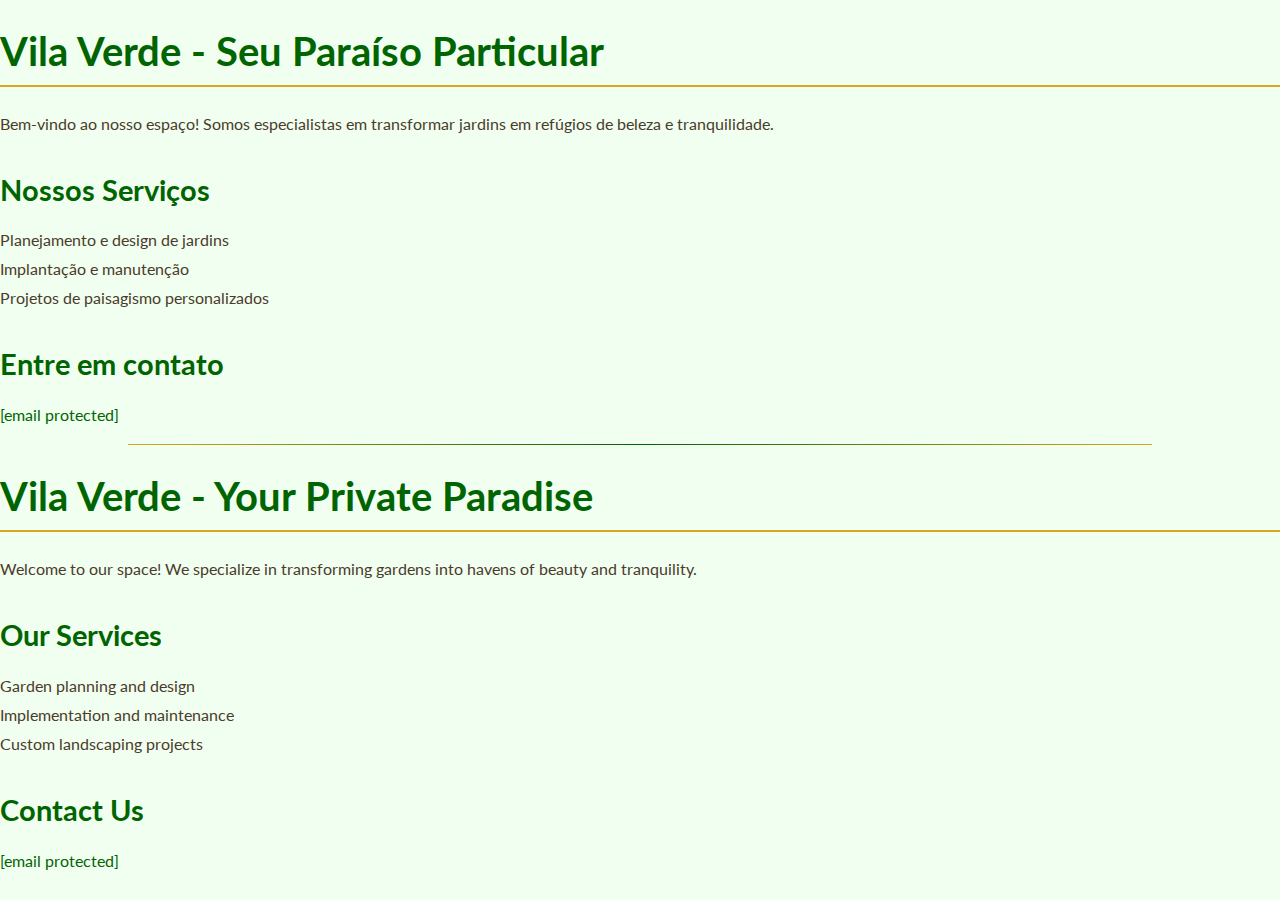
<file: index.html>
<!DOCTYPE html>
<html lang="pt-br">
<head>
    <meta charset="UTF-8">
    <meta name="viewport" content="width=device-width, initial-scale=1.0">
    <link rel="stylesheet" href="style.css">
    <title>Vila Verde - Seu Paraíso Particular</title>
</head>
<body>
    <h1>Vila Verde - Seu Paraíso Particular</h1>
    <p>Bem-vindo ao nosso espaço! Somos especialistas em transformar jardins em refúgios de beleza e tranquilidade.</p>

    <h2>Nossos Serviços</h2>
    <ul>
        <li>Planejamento e design de jardins</li>
        <li>Implantação e manutenção</li>
        <li>Projetos de paisagismo personalizados</li>
    </ul>

    <h2>Entre em contato</h2>
    <p><a href="mailto:contato@vilaverde.com">[email protected]</a></p>

    <hr>

    <h1>Vila Verde - Your Private Paradise</h1>
    <p>Welcome to our space! We specialize in transforming gardens into havens of beauty and tranquility.</p>

    <h2>Our Services</h2>
    <ul>
        <li>Garden planning and design</li>
        <li>Implementation and maintenance</li>
        <li>Custom landscaping projects</li>
    </ul>

    <h2>Contact Us</h2>
    <p><a href="mailto:contact@vilaverde.com">[email protected]</a></p>
</body>
</html>
</file>
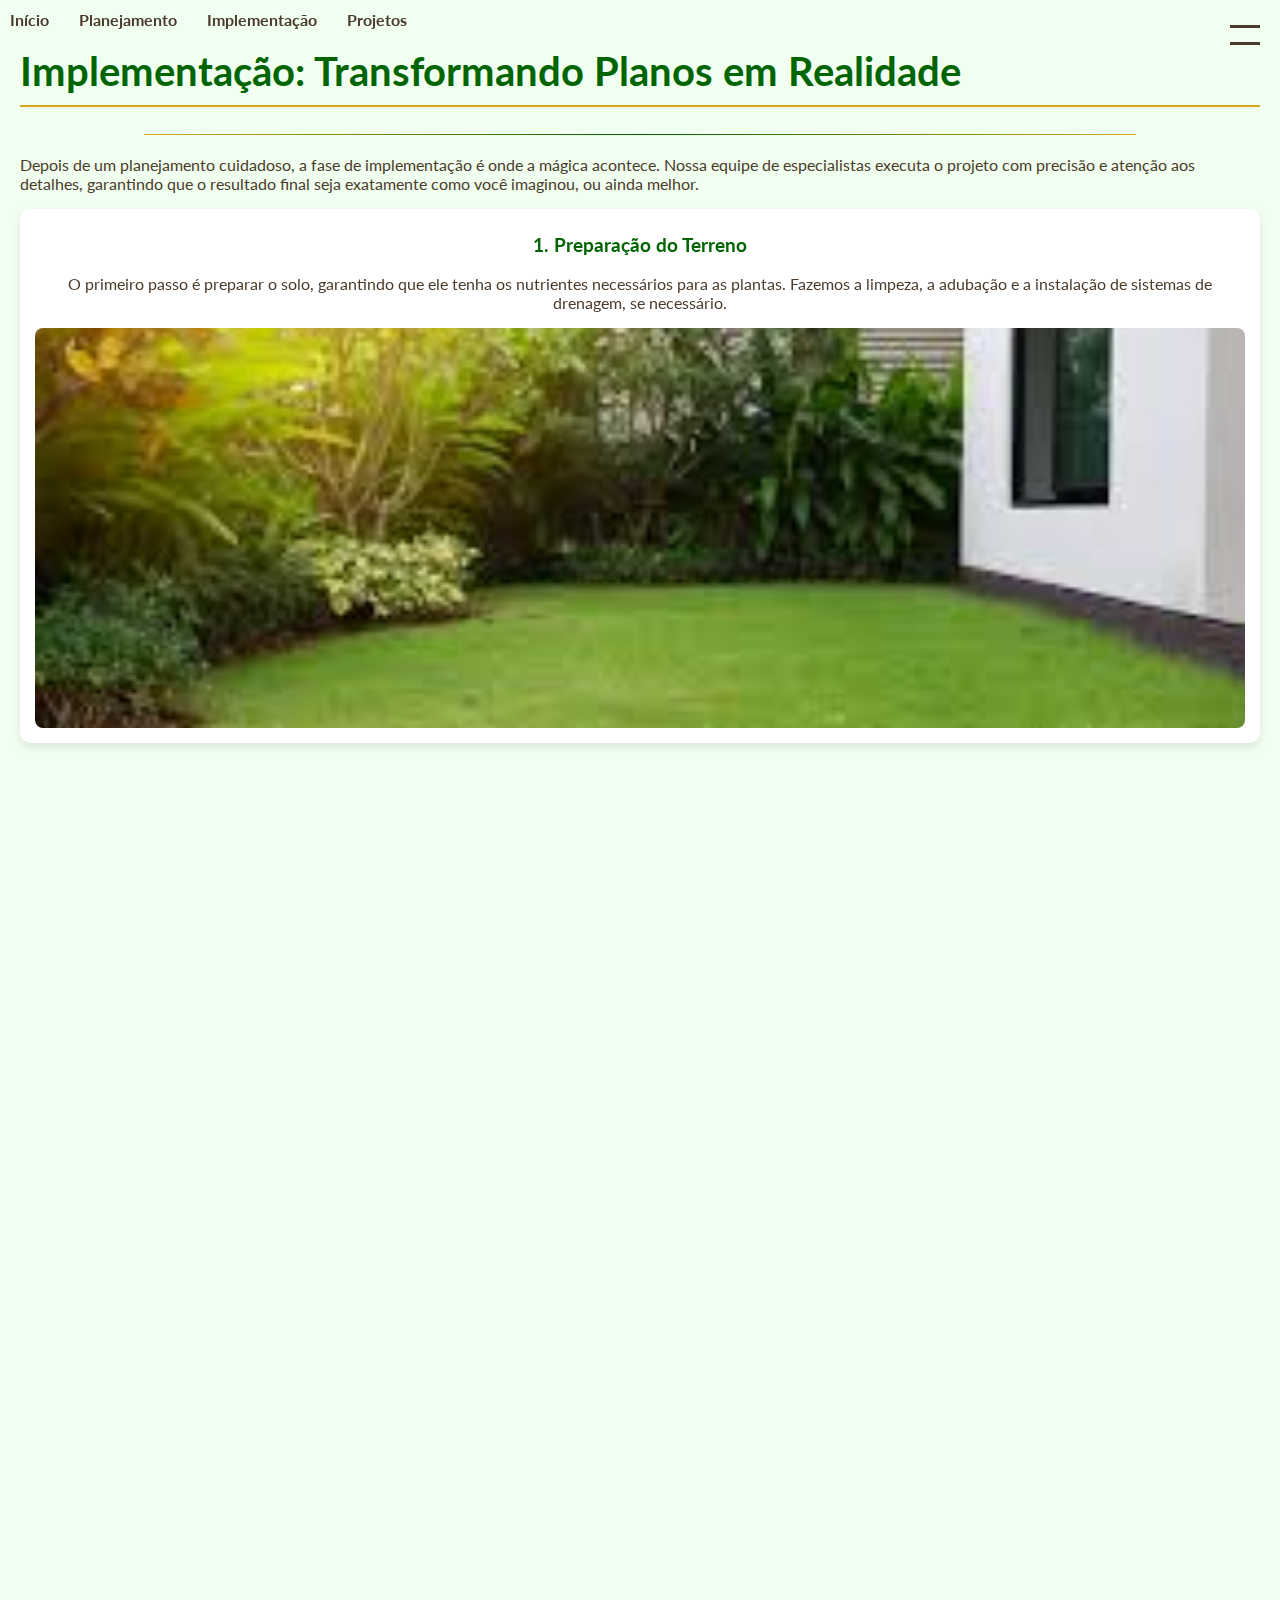
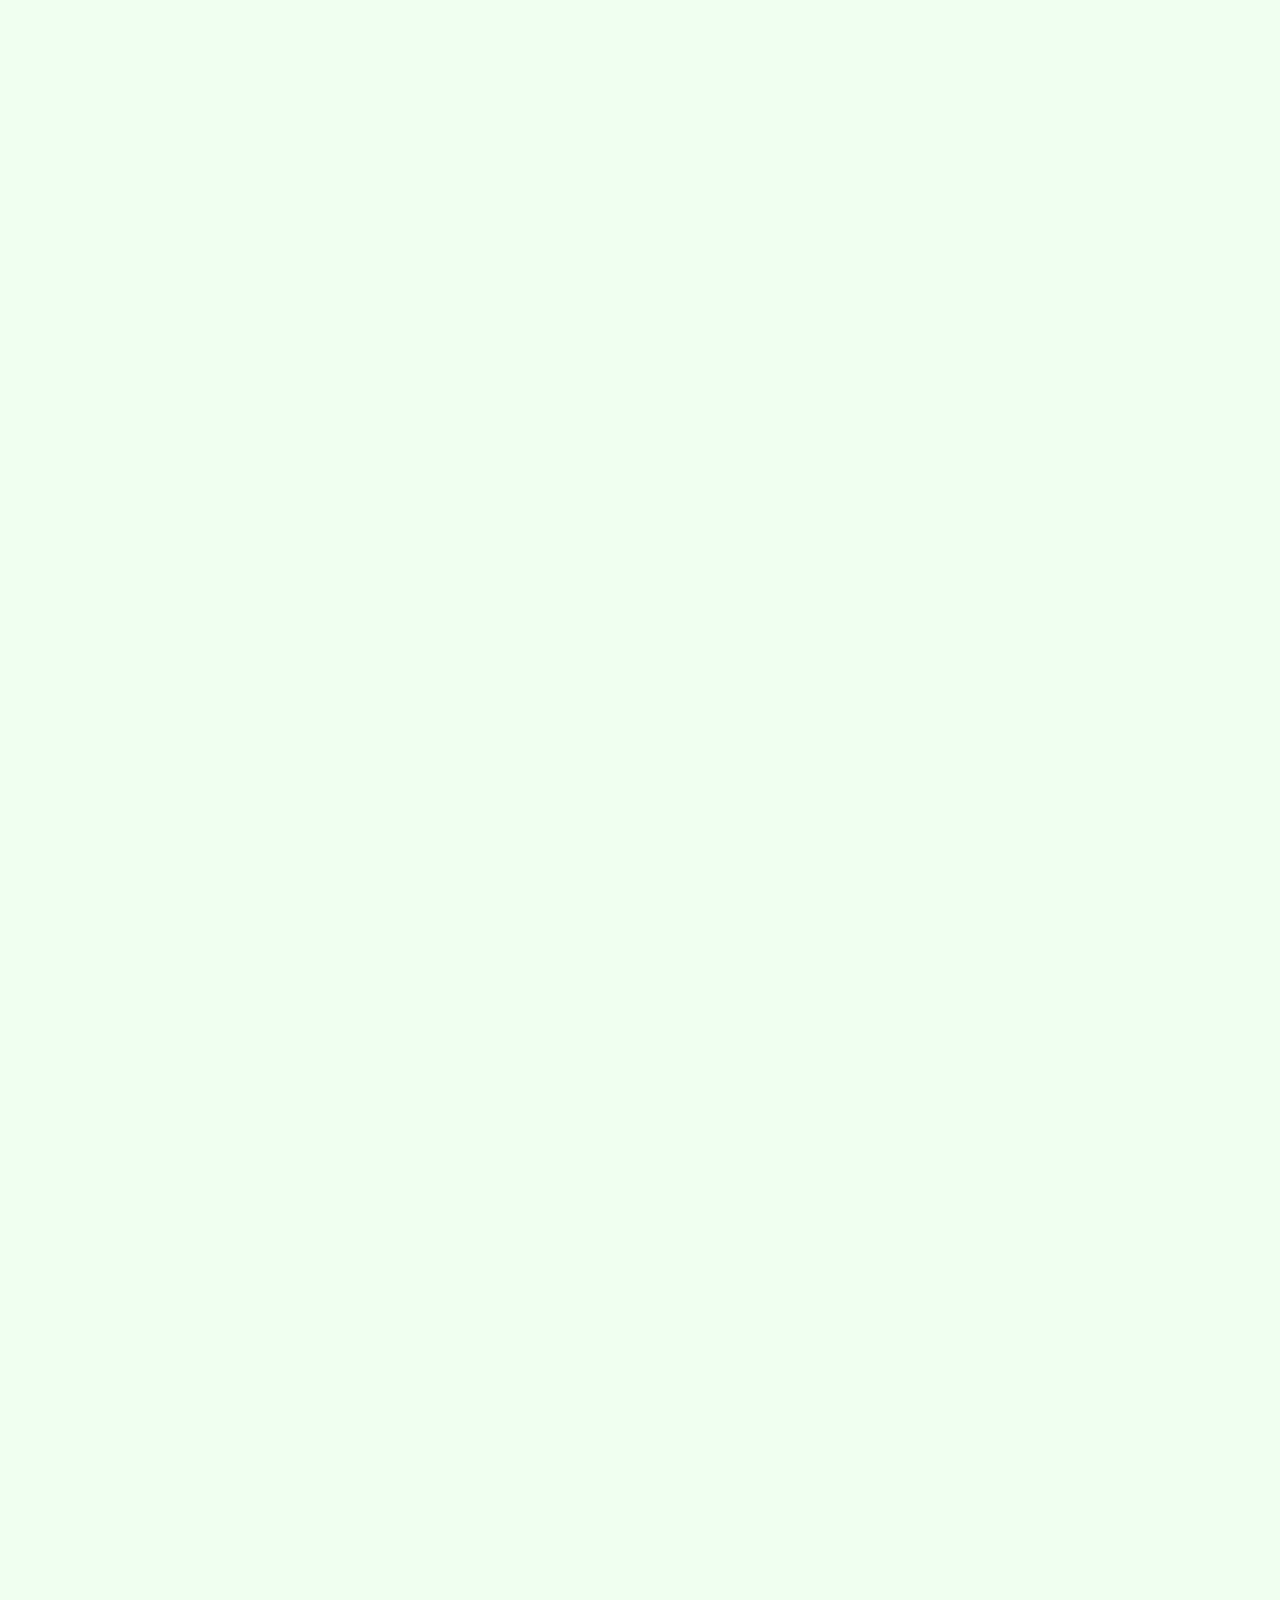
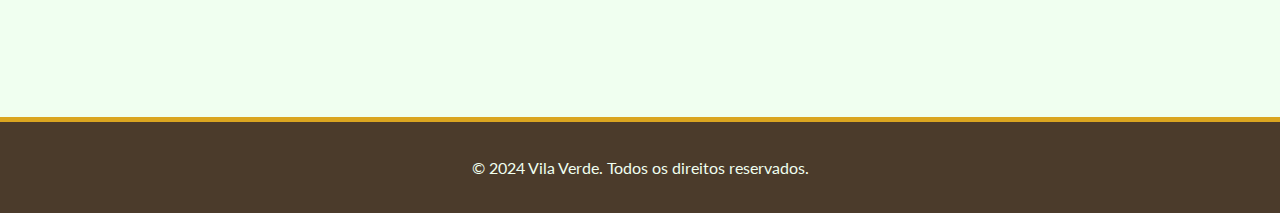
<file: implementacao.html>
<!DOCTYPE html>
<html lang="pt-br">
<head>
    <meta charset="UTF-8">
    <meta name="viewport" content="width=device-width, initial-scale=1.0">
    <link rel="shortcut icon" href="favicon.png" type="image/x-icon">
    <link rel="stylesheet" href="style.css">
    <link rel="stylesheet" href="https://unpkg.com/aos@next/dist/aos.css" />
    <title>Implementação - Vila Verde</title>
</head>
<body>
    <a href="menu.html" id="hamburger-btn" class="hamburger-menu">
        <span class="bar"></span>
        <span class="bar"></span>
    </a>   
    
    <nav class="menu-fixo">
        <ul>
            <li><a href="index.html">Início</a></li>
            <li><a href="planejamento.html">Planejamento</a></li>
            <li><a href="#implementacao">Implementação</a></li>
            <li><a href="projetos.html">Projetos</a></li>
        </ul>
    </nav>

    <main>
        <h1 id="implementacao">Implementação: Transformando Planos em Realidade</h1>
        <hr>
        <p>
            Depois de um planejamento cuidadoso, a fase de implementação é onde a mágica acontece.
            Nossa equipe de especialistas executa o projeto com precisão e atenção aos detalhes,
            garantindo que o resultado final seja exatamente como você imaginou, ou ainda melhor.
        </p>
        
        <section class="implementacao-passos">
            <article class="projeto-item" data-aos="fade-right" data-aos-duration="1000">
                <h3>1. Preparação do Terreno</h3>
                <p>O primeiro passo é preparar o solo, garantindo que ele tenha os nutrientes necessários para as plantas. Fazemos a limpeza, a adubação e a instalação de sistemas de drenagem, se necessário.</p>
                <img src="01-img.png" alt="Preparação do terreno com ferramentas de jardinagem">
            </article>

            <article class="projeto-item" data-aos="fade-left" data-aos-duration="1000">
                <h3>2. Instalação de Sistemas de Irrigação</h3>
                <p>Instalamos sistemas de irrigação inteligentes e personalizados para fornecer a quantidade exata de água que suas plantas precisam. Isso garante a saúde do jardim e economiza água a longo prazo.</p>
                <img src="02-img.png" alt="Instalação de sistemas de irrigação">
            </article>
            
            <article class="projeto-item" data-aos="fade-left" data-aos-duration="1000">
                <h3>3. Plantio e Jardinagem</h3>
                <p>Nossa equipe faz o plantio de cada espécie conforme o projeto, desde árvores e arbustos até flores e gramados. Garantimos que cada planta seja colocada em seu local ideal, considerando a luz solar e a estética geral.</p>
                <img src="03-img.png" alt="Plantio de plantas e flores">
            </article>

            <article class="projeto-item" data-aos="fade-left" data-aos-duration="1000">
                <h3>4. Acabamento e Toques Finais</h3>
                <p>A fase de acabamento é o que diferencia um bom projeto de um projeto excepcional. Adicionamos elementos como pedras ornamentais, cascalhos, iluminação e caminhos para valorizar o design e criar um espaço funcional e belo.</p>
                <img src="04-img.png" alt="Acabamento e toques finais no jardim">
            </article>
        </section>
    </main>
    
    <footer>
        <p>&copy; 2024 Vila Verde. Todos os direitos reservados.</p>
    </footer>

    <script src="https://unpkg.com/aos@next/dist/aos.js"></script>
    <script>
      AOS.init();
    </script>
</body>
</html>
</file>
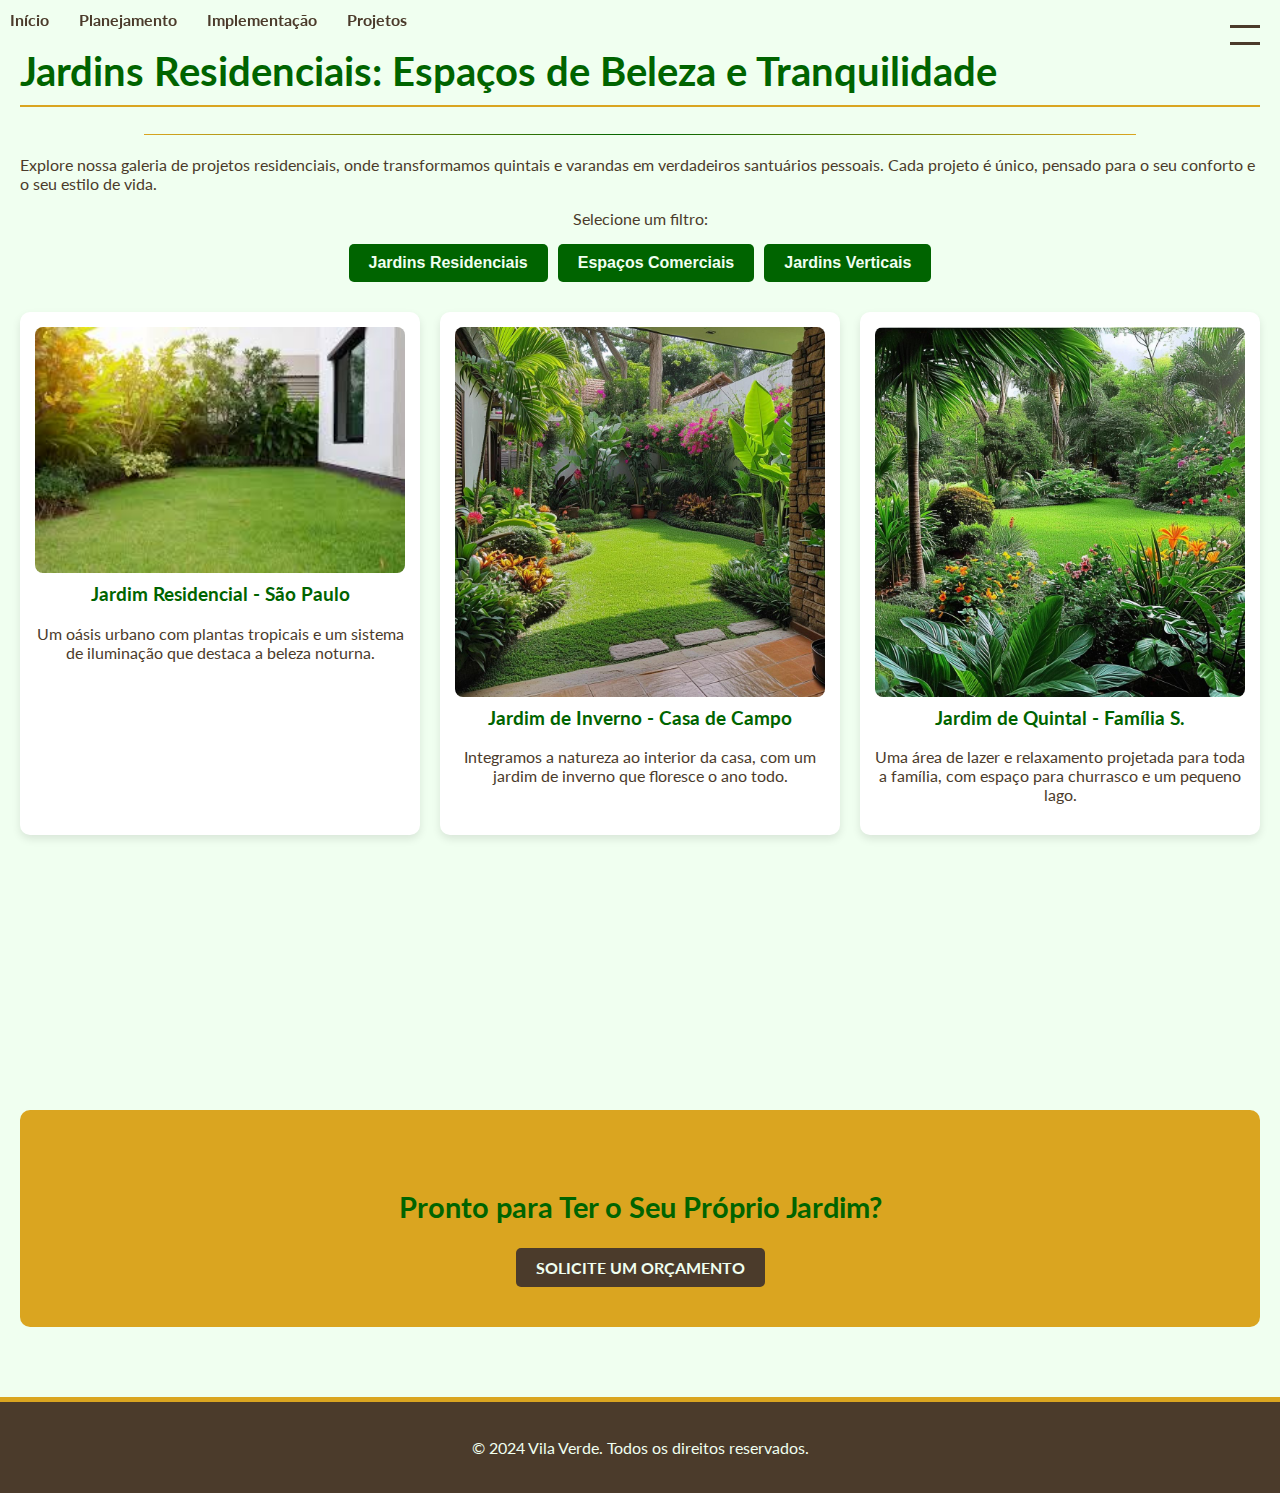
<file: jardins-residenciais.html>
<!DOCTYPE html>
<html lang="pt-br">
<head>
    <meta charset="UTF-8">
    <meta name="viewport" content="width=device-width, initial-scale=1.0">
    <link rel="shortcut icon" href="favicon.png" type="image/x-icon">
    <link rel="stylesheet" href="style.css">
    <title>Jardins Residenciais - Vila Verde</title>
</head>
<body>
        <a href="menu.html" id="hamburger-btn" class="hamburger-menu">
 <span class="bar"></span>
            <span class="bar"></span>
</a>
    
    <nav class="menu-fixo">
        <ul>
            <li><a href="index.html">Início</a></li>
            <li><a href="planejamento.html">Planejamento</a></li>
            <li><a href="implementacao.html">Implementação</a></li>
            <li><a href="projetos.html">Projetos</a></li>
        </ul>
    </nav>

    <main>
        <h1 id="projetos">Jardins Residenciais: Espaços de Beleza e Tranquilidade</h1>
        <hr>
        <p>
            Explore nossa galeria de projetos residenciais, onde transformamos quintais e varandas em verdadeiros santuários pessoais. Cada projeto é único, pensado para o seu conforto e o seu estilo de vida.
        </p>

        <section class="filtros">
            <p>Selecione um filtro:</p>
            <div class="botoes-filtros">
                <a href="jardins-residenciais.html"><button class="filtro-btn" data-categoria="residencial">Jardins Residenciais</button></a>
                <a href="espaços-comerciais.html"><button class="filtro-btn" data-categoria="comercial">Espaços Comerciais</button></a>
                <a href="jardins-verticais.html"><button class="filtro-btn" data-categoria="vertical">Jardins Verticais</button></a>
            </div>
        </section>
        
        <section class="galeria">
            <article class="projeto-item residencial">
                <img src="01-img.png" alt="Projeto Residencial em São Paulo">
                <h3>Jardim Residencial - São Paulo</h3>
                <p>Um oásis urbano com plantas tropicais e um sistema de iluminação que destaca a beleza noturna.</p>
            </article>

            <article class="projeto-item residencial">
                <img src="02-img.png" alt="Jardim de Inverno em casa">
                <h3>Jardim de Inverno - Casa de Campo</h3>
                <p>Integramos a natureza ao interior da casa, com um jardim de inverno que floresce o ano todo.</p>
            </article>
            
            <article class="projeto-item residencial">
                <img src="03-img.png" alt="Novo Projeto 1 - Jardim de Quintal">
                <h3>Jardim de Quintal - Família S.</h3>
                <p>Uma área de lazer e relaxamento projetada para toda a família, com espaço para churrasco e um pequeno lago.</p>
            </article>
            
        </section>

        <section class="cta">
            <h2>Pronto para Ter o Seu Próprio Jardim?</h2>
            <a href="solicitar-orcamento.html" class="cta-btn">Solicite um Orçamento</a>
        </section>
    </main>
    
    <footer>
        <p>&copy; 2024 Vila Verde. Todos os direitos reservados.</p>
    </footer>

    <script src="https://unpkg.com/aos@next/dist/aos.js"></script>
    <script>
      AOS.init();
    </script>
</body>
</html>
</file>
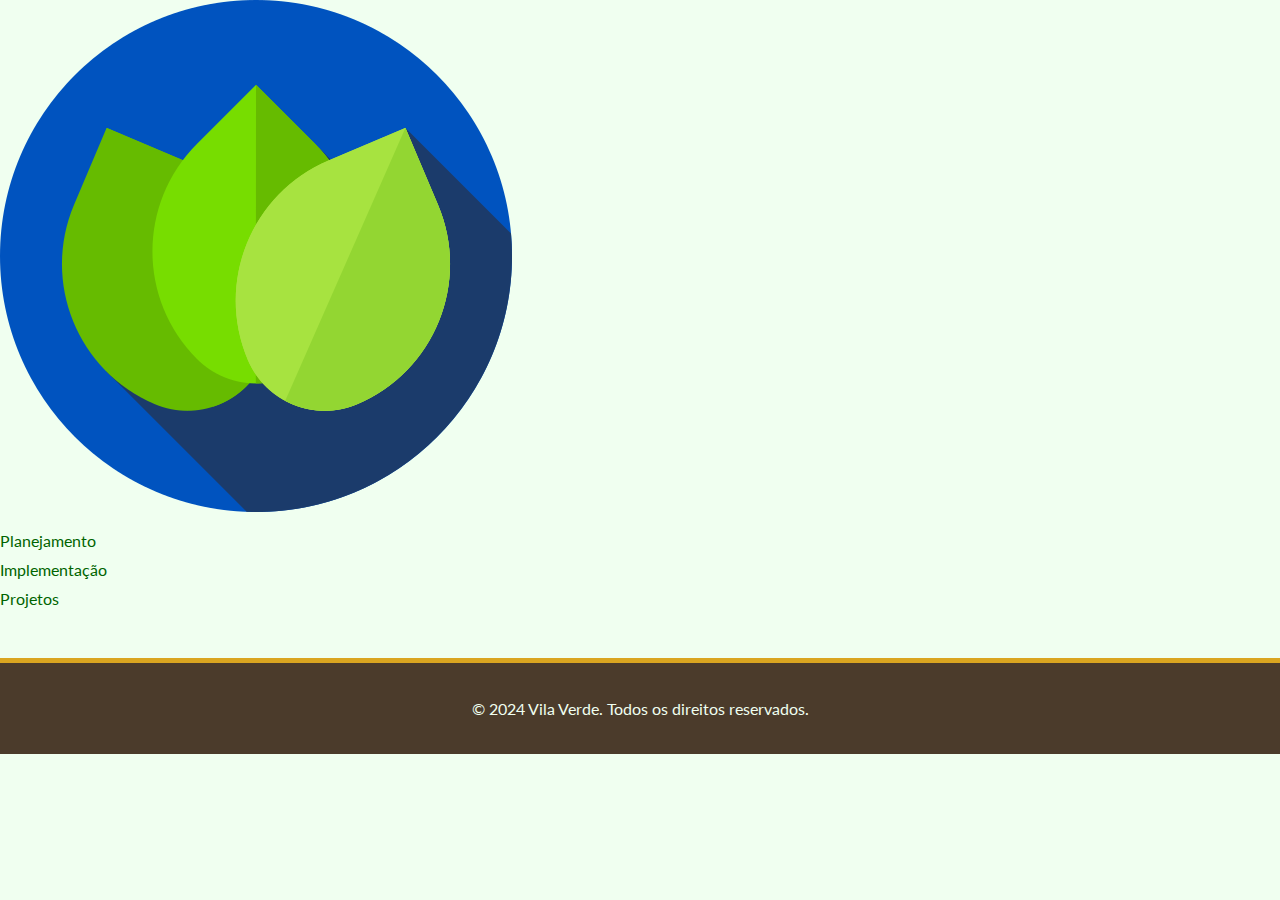
<file: menu.html>
<!DOCTYPE html>
<html lang="pt-br">

<head>
    <meta charset="UTF-8">
    <meta name="viewport" content="width=device-width, initial-scale=1.0">
    <link rel="shortcut icon" href="favicon.png" type="image/x-icon">
    <link rel="stylesheet" href="style.css">
    <link rel="stylesheet" href="https://unpkg.com/aos@next/dist/aos.css" />
    <title>Vila Verde</title>
</head>

<body>
    <a href="index.html"><img src="favicon.png" id="favicon.png" alt=""></a>
    <ul>
        <li><a href="planejamento.html">Planejamento</a></li>
        <li><a href="implementacao.html">Implementação</a></li>
        <li><a href="projetos.html">Projetos</a></li>
    </ul>
    <footer>
        <p>&copy; 2024 Vila Verde. Todos os direitos reservados.</p>
    </footer>

    <script src="https://unpkg.com/aos@next/dist/aos.js"></script>
    <script>
      AOS.init();
    </script>
</body>

</html>
</file>
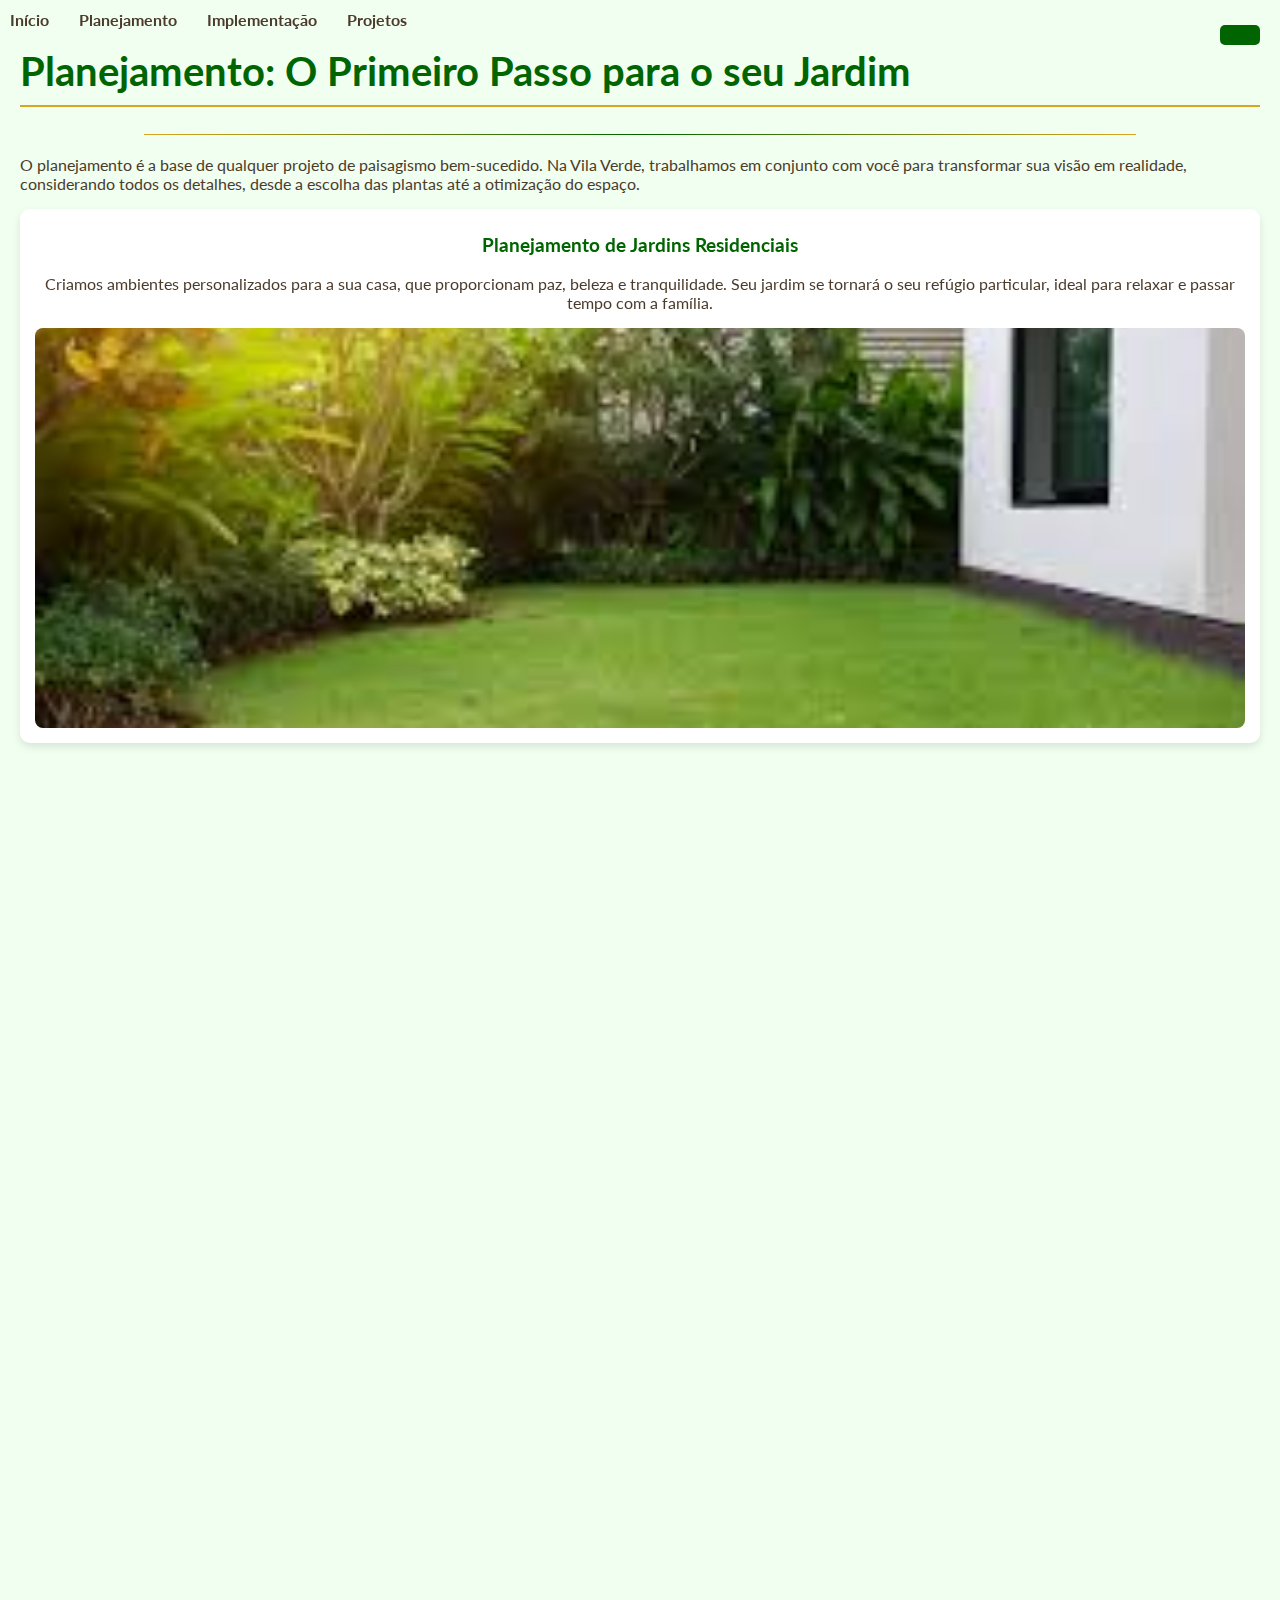
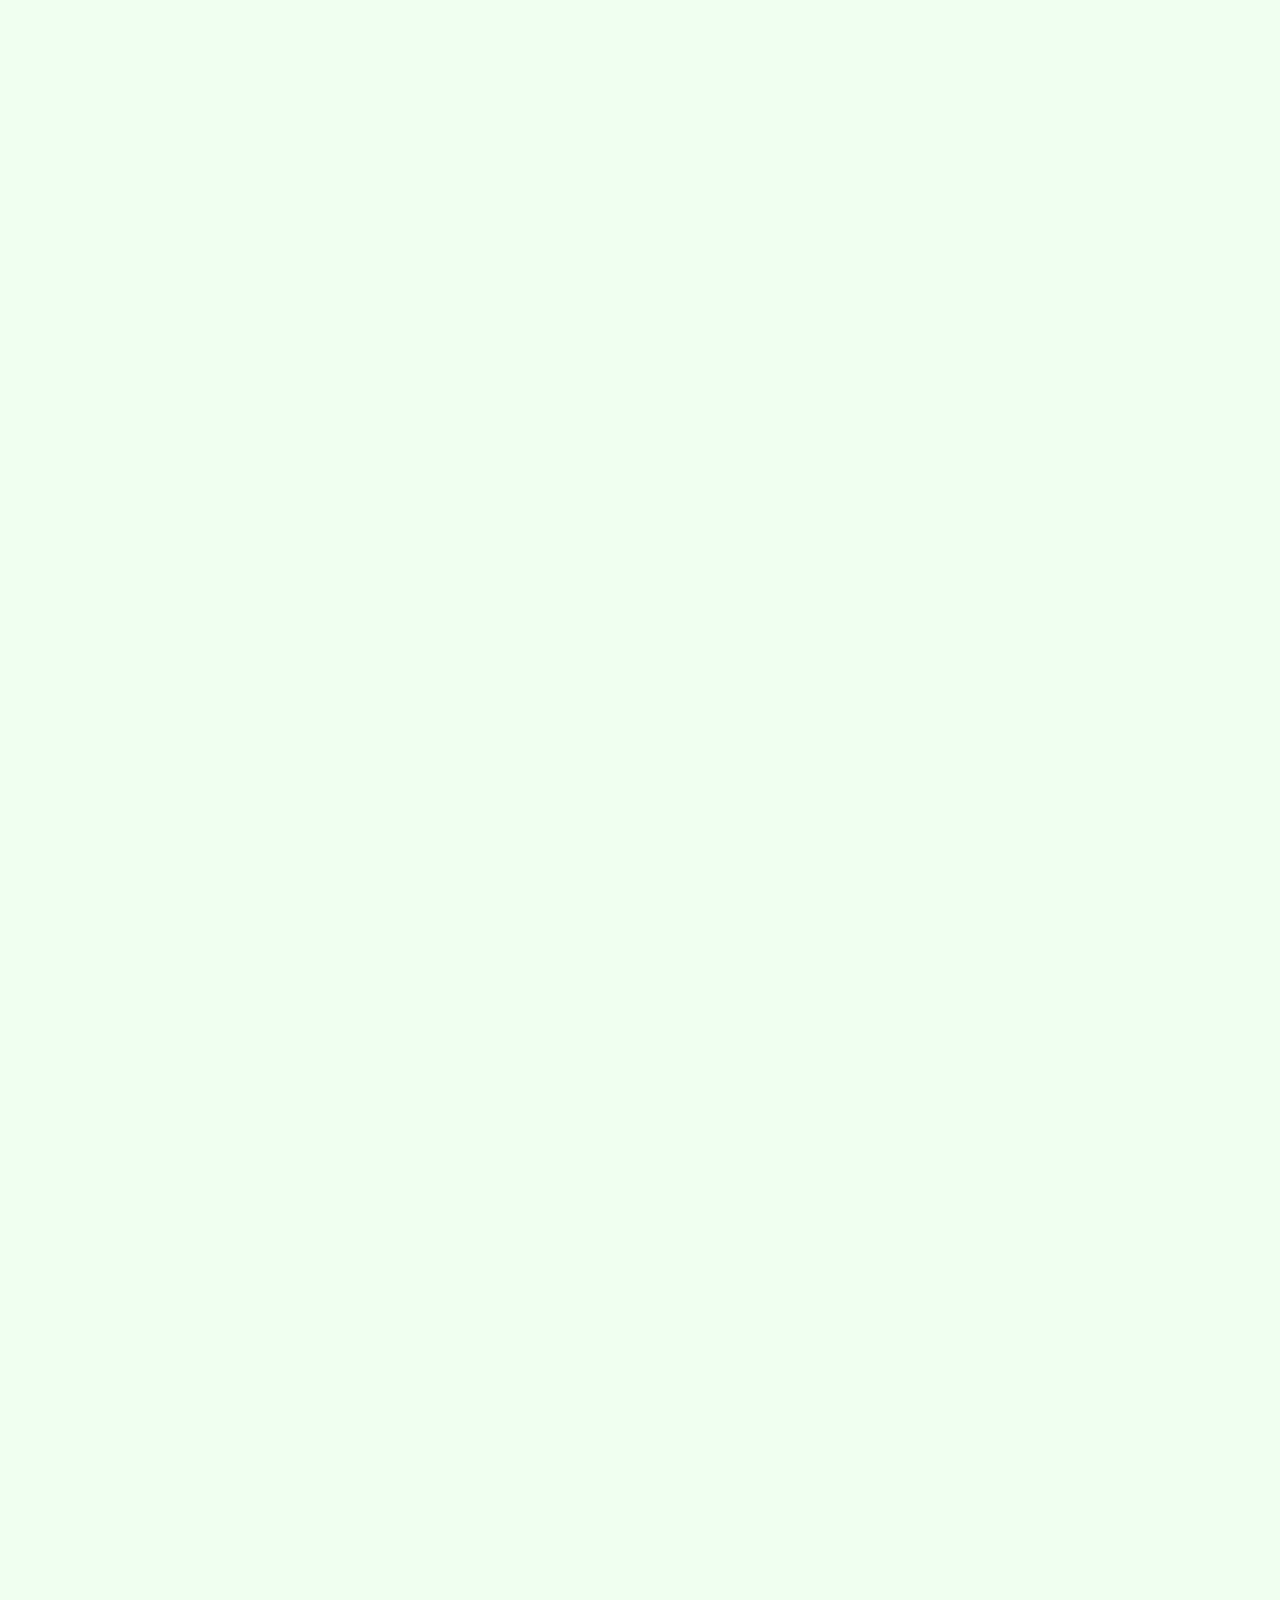
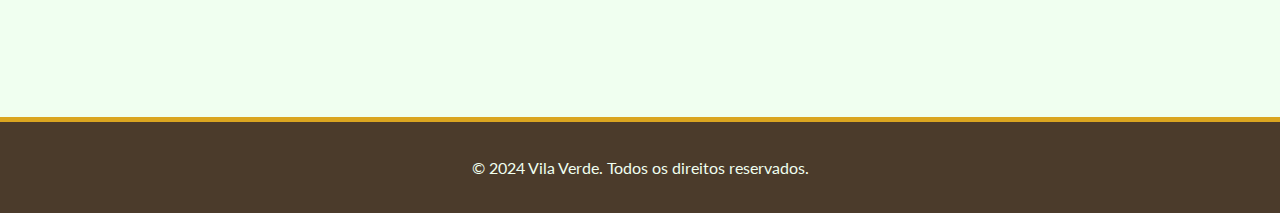
<file: planejamento.html>
<!DOCTYPE html>
<html lang="pt-br">
<head>
    <meta charset="UTF-8">
    <meta name="viewport" content="width=device-width, initial-scale=1.0">
    <link rel="shortcut icon" href="favicon.png" type="image/x-icon">
    <link rel="stylesheet" href="style.css">
    <link rel="stylesheet" href="https://unpkg.com/aos@next/dist/aos.css" />
    <title>Planejamento - Vila Verde</title>
</head>
<body>
        <button id="hamburger-btn" class="hamburger-menu">
           <a href="menu.html">
     <span class="bar"></span>
            <span class="bar"></span>
           </a>
 </button>
    
    <nav class="menu-fixo">
        <ul>
            <li><a href="index.html">Início</a></li>
            <li><a href="#planejamento">Planejamento</a></li>
            <li><a href="implementacao.html">Implementação</a></li>
            <li><a href="projetos.html">Projetos</a></li>
        </ul>
    </nav>

    <main>
        <h1 id="planejamento">Planejamento: O Primeiro Passo para o seu Jardim</h1>
        <hr>
        <p>
            O planejamento é a base de qualquer projeto de paisagismo bem-sucedido. Na Vila Verde,
            trabalhamos em conjunto com você para transformar sua visão em realidade, considerando
            todos os detalhes, desde a escolha das plantas até a otimização do espaço.
        </p>

        <section class="conteudo-planejamento">
            <article class="projeto-item residencial" data-aos="fade-up" data-aos-duration="1000">
                <h3>Planejamento de Jardins Residenciais</h3>
                <p>Criamos ambientes personalizados para a sua casa, que proporcionam paz, beleza e tranquilidade. Seu jardim se tornará o seu refúgio particular, ideal para relaxar e passar tempo com a família.</p>
                <img src="01-img.png" alt="Exemplo de Jardim Residencial">
            </article>

            <article class="projeto-item comercial" data-aos="fade-up" data-aos-duration="1000">
                <h3>Planejamento de Espaços Comerciais</h3>
                <p>Projetamos áreas verdes que valorizam seu negócio e proporcionam um ambiente acolhedor para clientes e colaboradores. Um espaço bem-planejado pode aumentar a produtividade e a satisfação no trabalho.</p>
                <img src="02-img.png" alt="Exemplo de Espaço Comercial">
            </article>

            <article class="projeto-item vertical" data-aos="fade-up" data-aos-duration="1000">
                <h3>Planejamento de Jardins Verticais</h3>
                <p>Solução ideal para otimizar espaços urbanos, os jardins verticais transformam paredes sem vida em obras de arte naturais. Eles ajudam a purificar o ar e a reduzir a temperatura do ambiente.</p>
                <img src="03-img.png" alt="Exemplo de Jardim Vertical">
            </article>

            <article class="projeto-item telhado" data-aos="fade-up" data-aos-duration="1000">
                <h3>Planejamento de Telhados Verdes</h3>
                <p>Os telhados verdes são a escolha sustentável para quem busca isolamento térmico e acústico. Eles reduzem o escoamento da água da chuva e criam um novo espaço de lazer.</p>
                <img src="04-img.png" alt="Exemplo de Telhado Verde">
            </article>

        </section>
    </main>
    
    <footer>
        <p>&copy; 2024 Vila Verde. Todos os direitos reservados.</p>
    </footer>

    <script src="https://unpkg.com/aos@next/dist/aos.js"></script>
    <script>
      AOS.init();
    </script>
</body>
</html>
</file>
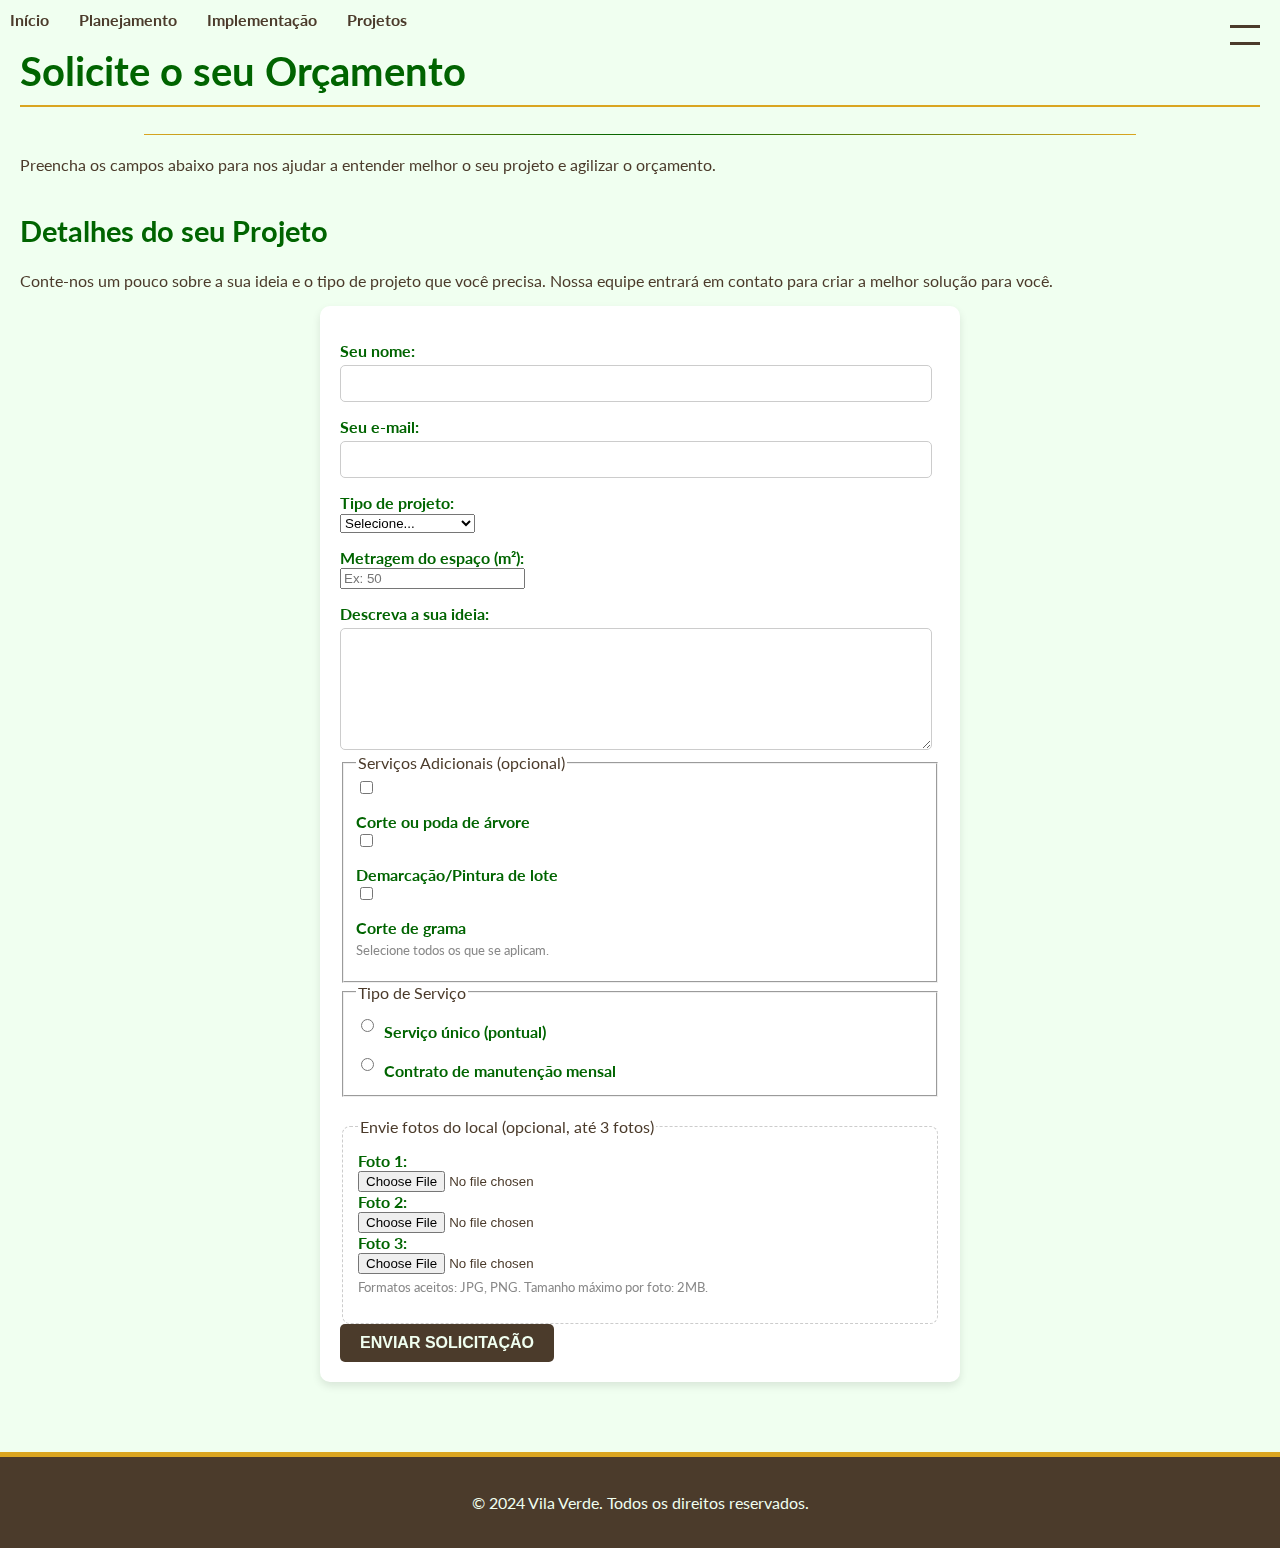
<file: solicitar-orcamento.html>
<!DOCTYPE html>
<html lang="pt-br">
<head>
    <meta charset="UTF-8">
    <meta name="viewport" content="width=device-width, initial-scale=1.0">
    <link rel="shortcut icon" href="favicon.png" type="image/x-icon">
    <link rel="stylesheet" href="style.css">
    <link rel="stylesheet" href="https://unpkg.com/aos@next/dist/aos.css" />
    <title>Solicitar Orçamento - Vila Verde</title>
</head>
<body>
    <a href="menu.html" id="hamburger-btn" class="hamburger-menu">
        <span class="bar"></span>
        <span class="bar"></span>
    </a>
    
    <nav class="menu-fixo">
        <ul>
            <li><a href="index.html">Início</a></li>
            <li><a href="planejamento.html">Planejamento</a></li>
            <li><a href="implementacao.html">Implementação</a></li>
            <li><a href="projetos.html">Projetos</a></li>
        </ul>
    </nav>

    <main>
        <h1 id="solicitar-orcamento" data-aos="fade-down" data-aos-duration="1000">Solicite o seu Orçamento</h1>
        <hr>
        <p data-aos="fade-down" data-aos-duration="1000">
            Preencha os campos abaixo para nos ajudar a entender melhor o seu projeto e agilizar o orçamento.
        </p>

        <section class="secao-formulario" data-aos="fade-up" data-aos-duration="1000">
            <h2>Detalhes do seu Projeto</h2>
            <p>Conte-nos um pouco sobre a sua ideia e o tipo de projeto que você precisa. Nossa equipe entrará em contato para criar a melhor solução para você.</p>
            <form action="processa_orcamento.php" method="POST" enctype="multipart/form-data">
                
                <label for="nome">Seu nome:</label>
                <input type="text" id="nome" name="nome" required>
                
                <label for="email">Seu e-mail:</label>
                <input type="email" id="email" name="email" required>
                
                <label for="tipo_projeto">Tipo de projeto:</label>
                <select id="tipo_projeto" name="tipo_projeto" required>
                    <option value="">Selecione...</option>
                    <option value="residencial">Jardim Residencial</option>
                    <option value="comercial">Espaço Comercial</option>
                    <option value="vertical">Jardim Vertical</option>
                    <option value="telhado">Telhado Verde</option>
                    <option value="outros">Outros</option>
                </select>

                <label for="metragem">Metragem do espaço (m²):</label>
                <input type="number" id="metragem" name="metragem" placeholder="Ex: 50" required>
                
                <label for="mensagem">Descreva a sua ideia:</label>
                <textarea id="mensagem" name="mensagem" rows="6" required></textarea>

                <fieldset>
                    <legend>Serviços Adicionais (opcional)</legend>
                    <div class="checkbox-group">
                        <input type="checkbox" id="cortar_arvore" name="servicos_adicionais[]" value="cortar_arvore">
                        <label for="cortar_arvore">Corte ou poda de árvore</label>
                    </div>
                    <div class="checkbox-group">
                        <input type="checkbox" id="pintar_lote" name="servicos_adicionais[]" value="pintar_lote">
                        <label for="pintar_lote">Demarcação/Pintura de lote</label>
                    </div>
                    <div class="checkbox-group">
                        <input type="checkbox" id="cortar_grama" name="servicos_adicionais[]" value="cortar_grama">
                        <label for="cortar_grama">Corte de grama</label>
                    </div>
                    <p class="nota">Selecione todos os que se aplicam.</p>
                </fieldset>
                
                <fieldset>
                    <legend>Tipo de Serviço</legend>
                    <div class="radio-group">
                        <input type="radio" id="unico" name="tipo_contrato" value="unico" required>
                        <label for="unico">Serviço único (pontual)</label>
                    </div>
                    <div class="radio-group">
                        <input type="radio" id="mensal" name="tipo_contrato" value="mensal" required>
                        <label for="mensal">Contrato de manutenção mensal</label>
                    </div>
                </fieldset>

                <fieldset class="upload-fotos">
                    <legend>Envie fotos do local (opcional, até 3 fotos)</legend>
                    <label for="foto1">Foto 1:</label>
                    <input type="file" id="foto1" name="fotos[]" accept="image/*">
                    
                    <label for="foto2">Foto 2:</label>
                    <input type="file" id="foto2" name="fotos[]" accept="image/*">
                    
                    <label for="foto3">Foto 3:</label>
                    <input type="file" id="foto3" name="fotos[]" accept="image/*">
                    <p class="nota">Formatos aceitos: JPG, PNG. Tamanho máximo por foto: 2MB.</p>
                </fieldset>
                
                <button type="submit" class="cta-btn">Enviar Solicitação</button>
            </form>
        </section>
    </main>
    
    <footer>
        <p>&copy; 2024 Vila Verde. Todos os direitos reservados.</p>
    </footer>
    
    <script src="https://unpkg.com/aos@next/dist/aos.js"></script>
    <script>
      AOS.init();
    </script>
</body>
</html>
</file>
<file: style.css>
/* Estilos Gerais do Corpo do Site */
@import url('https://fonts.googleapis.com/css2?family=Lato:wght@400;700&display=swap');

body {
    font-family: 'Lato', sans-serif;
    background-color: #F0FFF0;
    color: #4B3B2B;
    margin: 0;
}

h1, h2 {
    color: #006400;
}

h1 {
    font-size: 2.5em;
    border-bottom: 2px solid #DAA520;
    padding-bottom: 10px;
}

h2 {
    font-size: 1.8em;
    margin-top: 40px;
}

ul {
    list-style-type: none;
    padding-left: 0;
}

li {
    margin-bottom: 10px;
}

a {
    color: #006400;
    text-decoration: none;
}

a:hover {
    text-decoration: underline;
}

hr {
    border: 0;
    height: 1px;
    background-image: linear-gradient(to right, #DAA520, #006400, #DAA520);
    margin: 20px auto;
    width: 80%;
}

main {
    padding: 20px;
}

.hamburger-menu {
    display: flex;
    flex-direction: column;
    width: 30px;
    height: 20px;
    justify-content: space-between;
    cursor: pointer;
    z-index: 1000;
    position: fixed;
    top: 25px;
    right: 20px; /* Alterado de 'left' para 'right' */
}

.bar {
    width: 100%;
    height: 3px;
    background-color: #4B3B2B;
    transition: all 0.3s ease-in-out;
}

/* Menu Hambúrguer (Escondido por padrão em telas maiores) */
.menu-hamburguer {
    display: none;
}

/* Menu Fixo (Escondido por padrão em telas menores) */
.menu-fixo {
    display: none;
    background-color: rgba(240, 255, 240, 0.9);
    padding: 10px;
    position: fixed;
    width: 100%;
    top: 0;
    z-index: 999;
}

.menu-fixo ul {
    display: flex;
    justify-content: center;
    gap: 30px;
    margin: 0;
}

.menu-fixo a {
    color: #4B3B2B;
    font-weight: bold;
}


/* Home */
.home-main {
    display: flex;
    flex-direction: column;
    text-align: center;
    margin-top: 30px;
}

.home-main h2 {
    text-align: center;
    border-bottom: 2px solid #DAA520;
    padding-bottom: 10px;
    width: 80%;
    margin: 40px auto 20px auto;
}

.video-container {
    margin-top: 20px;
    position: relative;
    width: 100%;
    padding-bottom: 56.25%; /* 16:9 Aspect Ratio */
    overflow: hidden;
}

.video-container iframe {
    position: absolute;
    top: 0;
    left: 0;
    width: 100%;
    height: 100%;
    border-radius: 8px;
}

.info-home {
    margin-top: 50px;
}

/* Filtros */
.filtros {
    text-align: center;
    margin-bottom: 20px;
}

.botoes-filtros {
    display: flex;
    flex-wrap: wrap;
    justify-content: center;
    gap: 10px;
    margin-top: 10px;
}

.filtro-btn, .cta-btn, button {
    background-color: #006400;
    color: #F0FFF0;
    padding: 10px 20px;
    border: none;
    border-radius: 5px;
    cursor: pointer;
    font-size: 1em;
    font-weight: bold;
    text-decoration: none;
    display: inline-block;
}

.filtro-btn:hover, .cta-btn:hover, button:hover {
    background-color: #008000;
}


/* Galeria */
.galeria {
    display: grid;
    gap: 20px;
    margin-top: 30px;
}

.projeto-item {
    background-color: #FFFFFF;
    border-radius: 10px;
    box-shadow: 0 4px 8px rgba(0, 0, 0, 0.1);
    padding: 15px;
    text-align: center;
    transition: transform 0.3s ease-in-out;
}

.projeto-item:hover {
    transform: translateY(-5px);
}

.projeto-item img {
    width: 100%;
    height: auto;
    border-radius: 8px;
}

.projeto-item h3 {
    color: #006400;
    margin-top: 10px;
}

/* CTA */
.cta {
    background-color: #DAA520;
    color: #4B3B2B;
    text-align: center;
    padding: 40px 20px;
    margin-top: 50px;
    border-radius: 10px;
}

.cta-btn {
    background-color: #4B3B2B;
    color: #F0FFF0;
    text-transform: uppercase;
}

.cta-btn:hover {
    background-color: #5C4B3D;
}

/* Formulário de Orçamento */
form {
    background-color: #FFFFFF;
    padding: 20px;
    border-radius: 10px;
    box-shadow: 0 4px 8px rgba(0, 0, 0, 0.1);
    max-width: 600px;
    margin: auto;
}

form label {
    display: block;
    margin-top: 15px;
    font-weight: bold;
    color: #006400;
}

form input[type="text"], form input[type="tel"], form input[type="email"], form textarea {
    width: 95%;
    padding: 10px;
    margin-top: 5px;
    border: 1px solid #ccc;
    border-radius: 5px;
}

form textarea {
    resize: vertical;
    min-height: 100px;
}

.radio-group {
    display: flex;
    align-items: center;
    margin-bottom: 5px;
}

.radio-group input {
    margin-right: 10px;
}

.upload-fotos {
    border: 1px dashed #ccc;
    padding: 15px;
    border-radius: 8px;
    margin-top: 20px;
}

.upload-fotos label {
    margin-top: 0;
}

.nota {
    font-size: 0.8em;
    color: #888;
    margin-top: 5px;
}

/* Footer */
footer {
    text-align: center;
    margin-top: 50px;
    padding: 20px;
    background-color: #4B3B2B;
    color: #F0FFF0;
    border-top: 5px solid #DAA520;
}

footer a {
    color: #F0FFF0;
}

/* Título e Texto da Página Principal - Home */
.main-title {
    text-align: center;
    margin-top: 40px;
}
article{
    margin-bottom: 25vh;
}
/* Imagens para os artigos */
article > img {
    display: block;
    margin: auto;
    width: 80%;
    height: 33vh;             /* Imagem ocupa 1/3 da altura da viewport */
    max-height: 400px;        /* Garante que a imagem não fique excessivamente alta em telas muito grandes */
    min-height: 200px;        /* Garante que a imagem não fique excessivamente pequena em telas muito curtas */
    object-fit: cover;
    border-radius: 8px;
}

/* Media Query - Telas maiores que 500px */
@media screen and (min-width: 501px) {
    .menu-fixo {
        display: flex;
    }

    .galeria {
        grid-template-columns: repeat(auto-fit, minmax(300px, 1fr));
    }

    .home-main {
        flex-direction: row;
        gap: 50px;
        align-items: center;
        text-align: left;
    }

    .home-main h2 {
        text-align: left;
    }
}

#favicon.png {
    /* Regras base para todos os dispositivos */
    max-width: 300px; /* Garante que a imagem não vai ultrapassar o contêiner */
    height: auto;
}
#favicon img {
    max-width: 500px;
}
</file>
